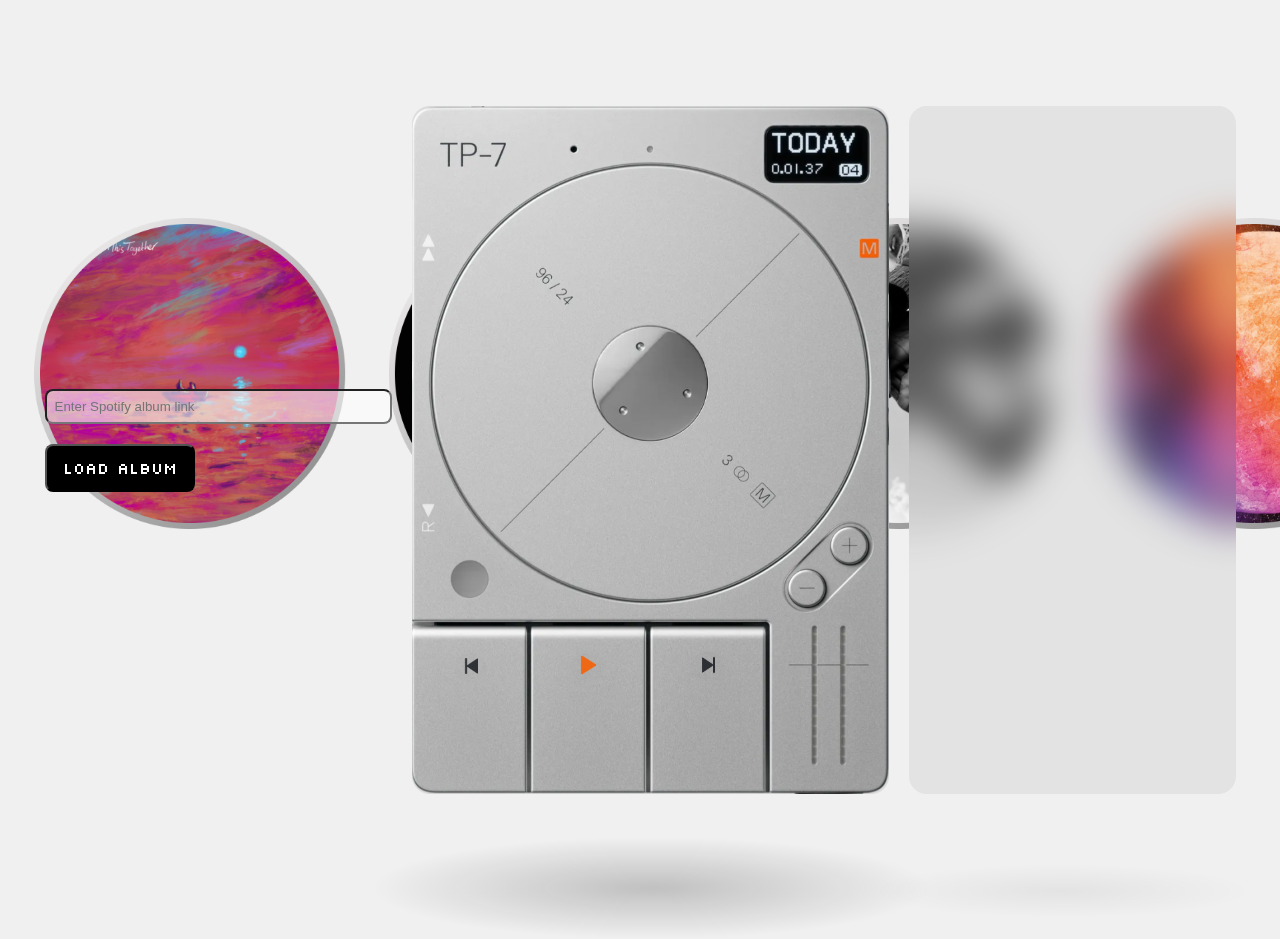
<file: music-player/index.html>
<!DOCTYPE html>
<html lang="en">
  <head>
    <link
      href="https://fonts.googleapis.com/css2?family=Poppins:wght@400;500;700&family=Silkscreen&display=swap"
      rel="stylesheet"
    />

    <meta charset="UTF-8" />
    <meta name="viewport" content="width=device-width, initial-scale=1.0" />
    <title>Music Player</title>
    <link rel="stylesheet" href="styles.css" />
  </head>
  <body>
    <div class="container">
      <div>
        <input
          type="text"
          id="albumLinkInput"
          placeholder="Enter Spotify album link"
        />
        <button id="loadAlbumButton">Load Album</button>
      </div>

      <div class="player">
        <div class="album-cover"></div>
        <div class="shadow"></div>
        <div class="shadowsml"></div>
      </div>

      <div data-js="tracks"></div>
    </div>
    <script src="main.js"></script>
  </body>
</html>
</file>
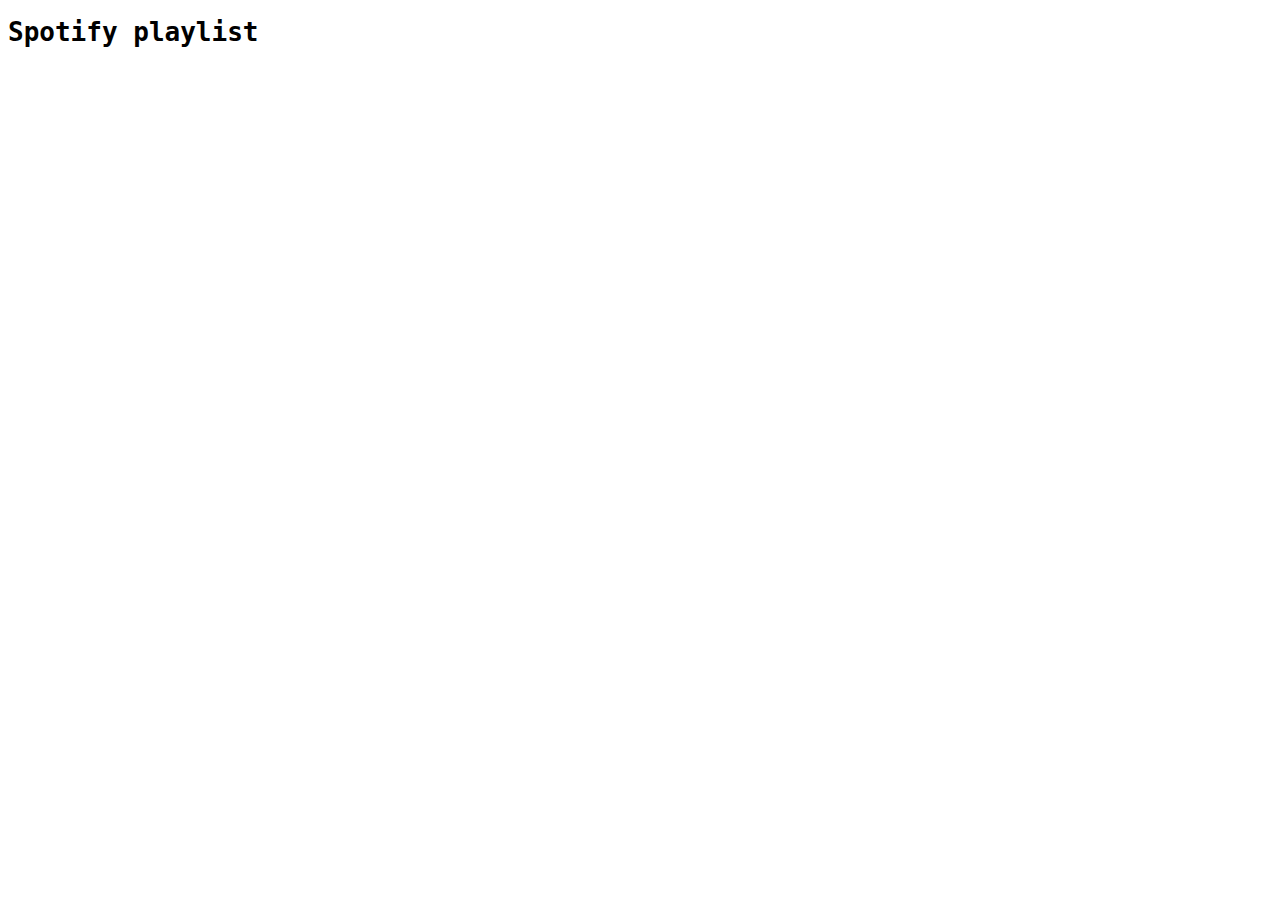
<file: spotify-playground-jonas/index.html>
<!DOCTYPE html>
<html>

<head>
  <meta charset="UTF-8">
  <title>Spotify Playlist with Preview</title>
  <script src="main.js" defer></script>
  <link rel="stylesheet" href="style.css">
</head>

<body>
  <div id="main">
    <div class="playlist">
      <h1>Spotify playlist</h1>

      <div data-js="tracks">
        <!-- here we are going to display the fetched tracks -->
      </div>
    </div>
  </div>
</body>

</html>
</file>
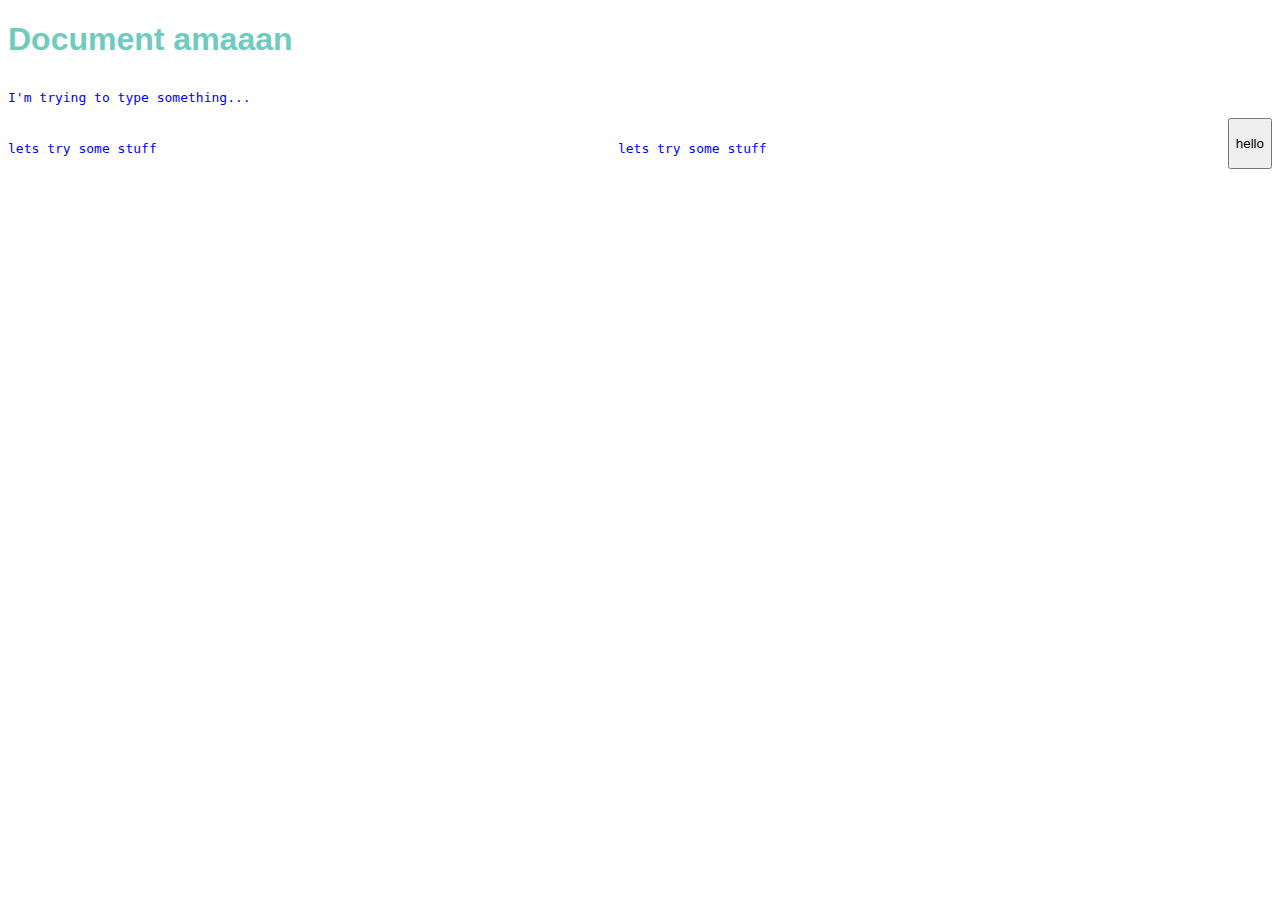
<file: WalkThrough/index.html>
<!DOCTYPE html>

<html>
  <head>
    <title>my first page</title>
    <link rel="stylesheet" href="style.css" />
  </head>

  <body>
    <h1>Document amaaan</h1>
    <p>I'm trying to type something...</p>
    <div class="flex-box">
      <p>lets try some stuff</p>
      <p>lets try some stuff</p>
      <button>hello</button>
    </div>
  </body>
</html>
</file>
<file: music-player/styles.css>
body {
  font-family: "Poppins", Arial, sans-serif;
  background-color: #f0f0f0;
  background-image: url("assets/cds.png");
  background-repeat: no-repeat;
  background-size: contain;
  background-position: 50% 37%;
  display: flex;
  justify-content: center;
  align-items: center;
  height: 100vh;
  margin: 0;
}

.container {
  display: flex;
  justify-content: center;
  align-items: center;
  height: 100vh;
  background-color: none;
  gap: 20px;
}

.player {
  width: 477px; /* Adjust width as needed */
  height: 688px; /* Adjust height as needed */
  background-image: url(assets/Player.png);
  background-size: cover; /* Cover the entire div with the background image */
  background-position: center; /* Center the background image */
}

[data-js="tracks"] {
  box-sizing: border-box;
  display: inline-flex;
  height: 688px;
  width: 327px;
  padding: 20px;
  flex-direction: column;
  align-items: flex-start;
  gap: 16px;
  flex-shrink: 0;
  border-radius: 18px;
  background: rgba(176, 176, 176, 0.2);
  backdrop-filter: blur(20px);
}

.album-cover {
  width: 428px;
  height: 428px;
  margin-top: 63px;
  margin-left: 24px;
  gap: 0px;
  opacity: 0px;
  overflow: clip;

  border-radius: 428px;
  mix-blend-mode: hard-light;

  animation: rotate 10s linear infinite;
  animation-play-state: paused;
}

.album-cover.rotate {
  animation-play-state: running;
}

@keyframes rotate {
  from {
    transform: rotate(0deg);
  }
  to {
    transform: rotate(360deg);
  }
}

.album-cover img {
  width: 100%;
  height: 100%;
  object-fit: cover; /* Ensures the image covers the container */
}

.album-title {
  background: #000000;
  color: white;
  font-family: "Silkscreen", cursive;
  font-size: 16px;
  text-align: center;

  display: flex;
  margin: 0;
  padding: 12px 16px;
  justify-content: center;
  align-items: center;
  gap: 10px;
  align-self: stretch;

  border-radius: 8px;
  background: #000;
}

.track-list {
  list-style: none;
  margin: 0;
  padding: 0;

  display: flex;
  flex-direction: column;
  align-items: flex-start;
  gap: 8px;
  align-self: stretch;

  overflow-y: auto; /* Enable vertical scrolling */
  max-height: 590px; /* Set a maximum height for the track list container */

  /* Hide scrollbar for Chrome, Safari and Opera */
  ::-webkit-scrollbar {
    display: none;
  }

  /* Hide scrollbar for IE, Edge and Firefox */
  -ms-overflow-style: none; /* IE and Edge */
  scrollbar-width: none; /* Firefox */
}

.track-item {
  display: flex;
  padding: 8px;
  justify-content: space-between;
  align-items: center;
  align-self: stretch;

  border-radius: 8px;
  background: rgba(255, 255, 255, 0.6);
}

input {
  display: flex;
  padding: 8px;
  justify-content: space-between;
  align-items: center;
  align-self: stretch;
  width: 327px;

  border-radius: 8px;
  background: rgba(255, 255, 255, 0.6);
}

button {
  background: #000000;
  color: white;
  font-family: "Silkscreen", cursive;
  font-size: 16px;
  text-align: center;

  display: flex;
  margin: 20px 0px;
  padding: 12px 16px;
  justify-content: center;
  align-items: center;
  gap: 10px;
  align-self: stretch;

  border-radius: 8px;
  background: #000;
}

button:hover {
  background: #ff8000;
}

.track-item:last-child {
  border-bottom: none;
}

.track-number {
  min-width: 20px; /* Ensure the width of the track number */
  text-align: right; /* Align text to the right */

  /* color: #000; */
  font-family: "Poppins", sans-serif;
  font-size: 16px;
  font-style: normal;
  font-weight: 300;
  line-height: normal;
}

.track-name {
  flex-grow: 1;
  margin-left: 20px;
  padding-right: 20px;

  /* color: #000; */
  font-family: "Poppins", sans-serif;
  font-size: 16px;
  font-style: normal;
  font-weight: 500;
  line-height: normal;

  white-space: nowrap; /* Prevents the text from wrapping to the next line */
  overflow: hidden; /* Hides the overflowing content */
  text-overflow: ellipsis; /* Adds ellipsis at the end */
}

.track-length {
  font-family: "Silkscreen", cursive;
  color: #888;
}

li.hovered {
  background: rgba(186, 186, 186, 0.6);
}

li.clicked {
  background: rgba(0, 0, 0, 1);
  color: white;
}

li.clicked .track-length {
  color: #d7d7d7;
}

.shadow {
  width: 558px;
  height: 102px;
  flex-shrink: 0;
  margin-top: 240px;
  margin-left: -40px;

  border-radius: 558px;
  background: radial-gradient(
    50% 50% at 50% 50%,
    rgba(3, 3, 3, 0.2) 0%,
    rgba(3, 3, 3, 0) 100%
  );
  mix-blend-mode: darken;
}

.shadowsml {
  width: 380px;
  height: 54px;
  flex-shrink: 0;
  margin-top: -75px;
  margin-left: 460px;

  border-radius: 380px;
  background: radial-gradient(
    50% 50% at 50% 50%,
    rgba(3, 3, 3, 0.05) 0%,
    rgba(3, 3, 3, 0) 100%
  );
  mix-blend-mode: darken;
}
</file>
<file: spotify-playground-jonas/style.css>
* {
  font-family: monospace;
}

.album {
  display: inline-block;
  padding-right: 1em;
}
</file>
<file: WalkThrough/style.css>
h1 {
    font-family: Verdana, Geneva, Tahoma, sans-serif;
    font-style: normal;
    font: bolder;
    color: rgb(111, 203, 192);
}

p{
    padding-top: 10px;
    font-family: monospace;
    color: blue;
}

.flex-box{
    display: flex;
    flex-direction: row;
    justify-content: space-between;
}

.grid-box{
    display: grid; 
}
</file>
